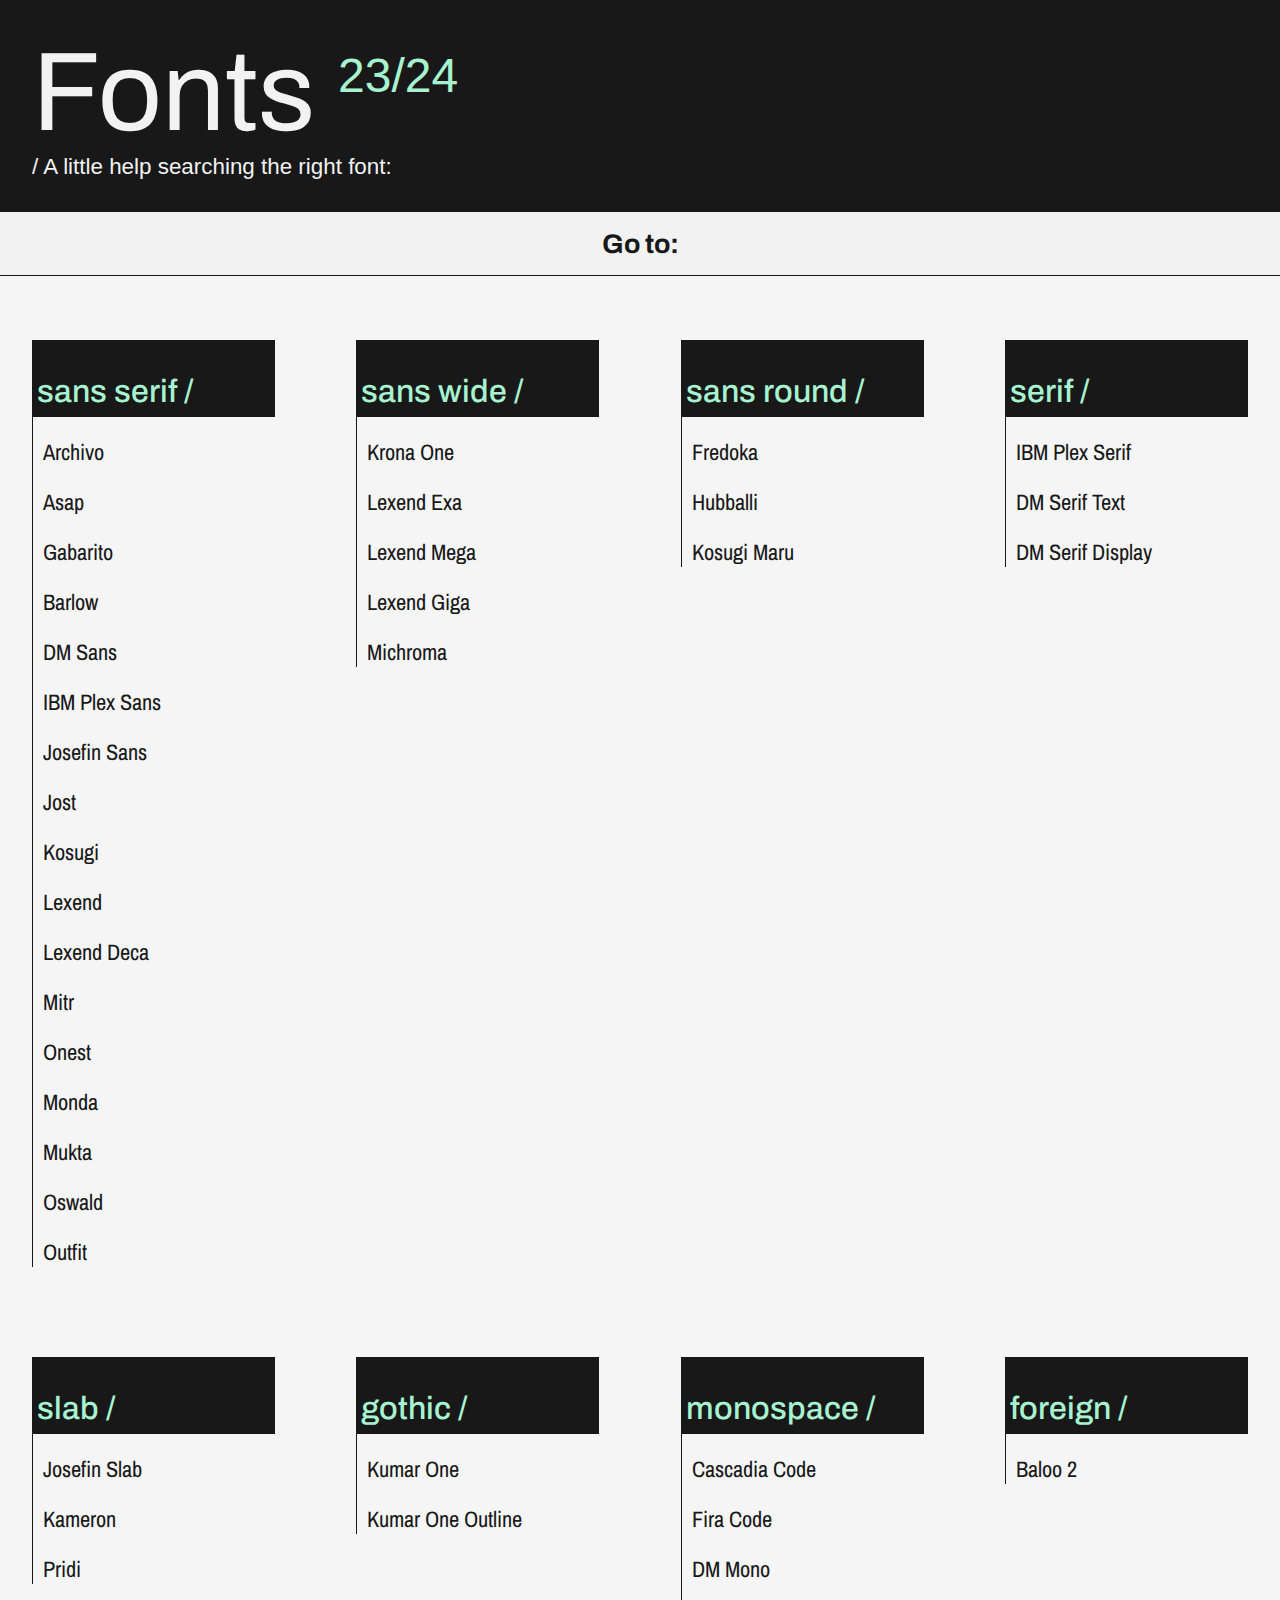
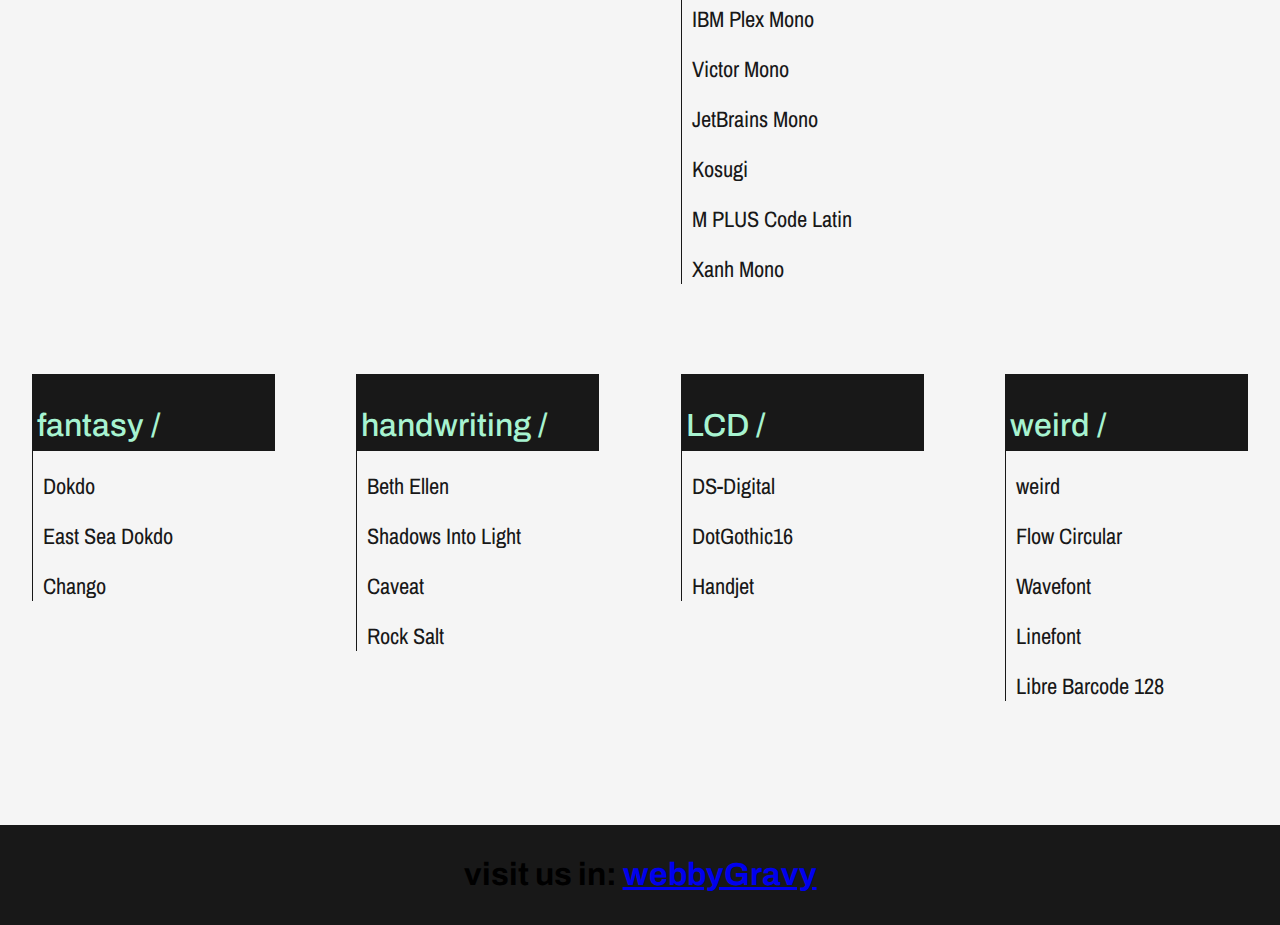
<file: index.html>
<!DOCTYPE html>
<html lang="en">

<head>
    <meta charset="UTF-8">
    <meta name="viewport" content="width=device-width, initial-scale=1.0">
    <title>Fonts 23/24:</title>
    <link rel="shortcut icon" href="./img/favicon-wg.svg" type="image/x-icon" />
    <link rel="stylesheet" href="style.css">
    <link rel="preconnect" href="https://fonts.googleapis.com">
    <link rel="preconnect" href="https://fonts.gstatic.com" crossorigin>
    <link
        href="https://fonts.googleapis.com/css2?family=Archivo+Narrow:ital,wght@0,400..700;1,400..700&family=Archivo:ital,wght@0,100..900;1,100..900&family=Gabarito:wght@400..900&family=Manrope:wght@200..800&family=Source+Code+Pro:ital,wght@0,200..900;1,200..900&display=swap"
        rel="stylesheet">
</head>

<body>

    <header>
        <!-- heading -->
        <div id="heading">
            <h1>Fonts <sup>23/24</sup></h1>
            <h2>/ A little help searching the right font: </h2>
        </div>
        <!-- dropdown menu -->
        <div class="dropdown">
            <button class="dropdown-hover">Go to:</button>
            <div class="dropdown-menu">
                <a href="#sans-serif">sans serif</a>
                <a href="#sans-wide">sans serif wide</a>
                <a href="#sans-rounded">sans serif rounded</a>
                <a href="#serif">serif</a>
                <a href="#slab">slab</a>
                <a href="#gothic">gothic</a>
                <a href="#monospace">monospace</a>
                <a href="#foreign">foreign</a>
                <a href="#fantasy">fantasy</a>
                <a href="#hand">handwriting</a>
                <a href="#lcd">LCD</a>
                <a href="#weird">weird</a>
            </div>
        </div>
    </header>

    <!-- main content -->
    <main>
        <div class="card-container">
            <!-- sans-serif fonts -->
            <ul id="sans-serif" class="card">
                <h3>sans serif /</h3>
                <div class="list">
                    <li><a href="https://fonts.google.com/specimen/Archivo?query=archivo">Archivo</a></li>
                    <li><a href="https://fonts.google.com/specimen/Asap?query=Asap">Asap</a></li>
                    <li><a href="https://fonts.google.com/specimen/Gabarito?query=gabarito">Gabarito</a></li>
                    <li><a href="https://fonts.google.com/specimen/Barlow?query=barlow">Barlow</a></li>
                    <li><a href="https://fonts.google.com/specimen/DM+Sans?query=DM+Sans">DM Sans</a></li>
                    <li><a href="https://fonts.google.com/specimen/IBM+Plex+Sans?query=IBM+Plex+Sans">IBM Plex Sans</a>
                    </li>
                    <li><a href="https://fonts.google.com/specimen/Josefin+Sans?query=Josefin+Sans">Josefin Sans</a>
                    </li>
                    <li><a href="https://fonts.google.com/specimen/Jost?query=Jost">Jost</a></li>
                    <li><a href="https://fonts.google.com/specimen/Kosugi?query=Kosugi">Kosugi</a></li>
                    <li><a href="https://fonts.google.com/specimen/Lexend?query=Lexend">Lexend</a></li>
                    <li><a href="https://fonts.google.com/specimen/Lexend+Deca?query=Lexend+deca">Lexend Deca</a></li>
                    <li><a href="https://fonts.google.com/specimen/Mitr?query=mitr">Mitr</a></li>
                    <li><a href="https://fonts.google.com/specimen/Onest?query=onest">Onest</a></li>
                    <li><a href="https://fonts.google.com/specimen/Monda?query=monda">Monda</a></li>
                    <li><a href="https://fonts.google.com/specimen/Mukta?query=mukta">Mukta</a></li>
                    <li><a href="https://fonts.google.com/specimen/Oswald?query=oswald">Oswald</a></li>
                    <li><a href="https://fonts.google.com/specimen/Outfit?query=outfit">Outfit</a></li>
                </div>
            </ul>

            <!-- sans wide fonts -->
            <ul id="sans-wide" class="card">
                <h3>sans wide /</h3>
                <div class="list">
                    <li><a href="https://fonts.google.com/specimen/Krona+One?query=Krona+One">Krona One</a></li>
                    <li><a href="https://fonts.google.com/specimen/Lexend+Exa?query=Lexend+Exa">Lexend Exa</a></li>
                    <li><a href="https://fonts.google.com/specimen/Lexend+Mega?query=Lexend+Mega">Lexend Mega</a></li>
                    <li><a href="https://fonts.google.com/specimen/Lexend+Giga?query=Lexend+Giga">Lexend Giga</a></li>
                    <li><a href="https://fonts.google.com/specimen/Michroma?query=Michroma">Michroma</a></li>
                </div>
            </ul>

            <!-- sans rounded -->
            <ul id="sans-rounded" class="card">
                <h3>sans round /</h3>
                <div class="list">
                    <li><a href="https://fonts.google.com/specimen/Fredoka?query=Fredoka">Fredoka</a></li>
                    <li><a href="https://fonts.google.com/specimen/Hubballi?query=Hubballi">Hubballi</a></li>
                    <li><a href="https://fonts.google.com/specimen/Kosugi+Maru?query=++++Kosugi+Maru">Kosugi Maru</a>
                    </li>
                </div>
            </ul>

            <!-- serif -->
            <ul id="serif" class="card">
                <h3>serif /</h3>
                <div class="list">
                    <li><a href="https://fonts.google.com/specimen/IBM+Plex+Serif?query=IBM+Plex+Serif">IBM Plex
                            Serif</a>
                    </li>
                    <li><a href="https://fonts.google.com/specimen/DM+Serif+Text?query=dm+serif">DM Serif Text</a></li>
                    <li><a href="https://fonts.google.com/specimen/DM+Serif+Display?query=dm+serif">DM Serif Display</a>
                    </li>
                </div>
            </ul>

            <!-- slab -->
            <ul id="slab" class="card">
                <h3>slab /</h3>
                <div class="list">
                    <li><a href="https://fonts.google.com/specimen/Josefin+Slab?query=Josefin+Slab">Josefin Slab</a>
                    </li>
                    <li><a href="https://fonts.google.com/specimen/Kameron?query=Kameron">Kameron</a></li>
                    <li><a href="https://fonts.google.com/specimen/Pridi?query=Pridi">Pridi</a></li>
                </div>
            </ul>

            <!-- gohic -->
            <ul id="gothic" class="card">
                <h3>gothic /</h3>
                <div class="list">
                    <li><a href="https://fonts.google.com/specimen/Kumar+One?query=kumar">Kumar One</a></li>
                    <li><a href="https://fonts.google.com/specimen/Kumar+One+Outline?query=kumar+one">Kumar One
                            Outline</a>
                    </li>
                </div>
            </ul>

            <!-- monospace -->
            <ul id="monospace" class="card">
                <h3>monospace /</h3>
                <div class="list">
                    <li><a href="https://www.fontsquirrel.com/fonts/cascadia-code">Cascadia Code</a></li>
                    <li><a href="https://fonts.google.com/specimen/Fira+Code?query=fira">Fira Code</a></li>
                    <li><a href="https://fonts.google.com/specimen/DM+Mono?query=DM+Mono">DM Mono</a></li>
                    <li><a href="https://fonts.google.com/specimen/IBM+Plex+Mono?query=IBM+Plex+Mono">IBM Plex Mono</a>
                    </li>
                    <li><a href="https://rubjo.github.io/victor-mono/">Victor Mono</a></li>
                    <li><a href="https://fonts.google.com/specimen/JetBrains+Mono?query=jet">JetBrains Mono</a></li>
                    <li><a href="https://fonts.google.com/specimen/Kosugi?query=Kosugi">Kosugi</a></li>
                    <li><a href="https://fonts.google.com/specimen/M+PLUS+Code+Latin?query=M+PLUS+Code+Latin">M PLUS
                            Code Latin</a></li>
                    <li><a href="https://fonts.google.com/specimen/Xanh+Mono?query=Xanh+Mono">Xanh Mono</a>
                    </li>
                </div>
            </ul>

            <!-- foreign -->
            <ul id="foreign" class="card">
                <h3>foreign /</h3>
                <div class="list">
                    <li><a href="https://fonts.google.com/specimen/Baloo+2?query=baloo+2">Baloo 2</a></li>
                </div>
            </ul>

            <!-- fantasy -->
            <ul id="fantasy" class="card">
                <h3>fantasy /</h3>
                <div class="list">
                    <li><a
                            href="https://fonts.google.com/specimen/Dokdo?preview.text=hit%20and%20run&query=dokdo">Dokdo</a>
                    </li>
                    <li><a
                            href="https://fonts.google.com/specimen/East+Sea+Dokdo?preview.text=hit%20and%20run&query=dokdo">East
                            Sea Dokdo</a></li>
                    <li><a
                            href="https://fonts.google.com/specimen/Chango?preview.text=hit%20and%20run&query=chango">Chango</a>
                    </li>
                </div>
            </ul>

            <!-- handwriting -->
            <ul id="hand" class="card">
                <h3>handwriting /</h3>
                <div class="list">
                    <li><a href="https://fonts.google.com/specimen/Beth+Ellen?preview.text=hit%20and%20run&query=bet+">Beth
                            Ellen</a></li>
                    <li><a
                            href="https://fonts.google.com/specimen/Shadows+Into+Light?preview.text=hit%20and%20run&classification=Handwriting">Shadows
                            Into Light</a></li>
                    <li><a href="https://fonts.google.com/specimen/Caveat?classification=Handwriting">Caveat</a></li>
                    <li><a
                            href="https://fonts.google.com/specimen/Rock+Salt?preview.text=hit%20and%20run&classification=Handwriting">Rock
                            Salt</a></li>
                </div>
            </ul>

            <!-- lcd -->
            <ul id="lcd" class="card">
                <h3>LCD /</h3>
                <div class="list">
                    <li><a href="https://www.dafont.com/es/ds-digital.font">DS-Digital</a></li>
                    <li><a
                            href="https://fonts.google.com/specimen/DotGothic16?preview.text=hit%20and%20run&query=DotGothic16">DotGothic16</a>
                    </li>
                    <li><a
                            href="https://fonts.google.com/specimen/Handjet?preview.text=hit%20and%20run&query=Handjet">Handjet</a>
                    </li>
                </div>
            </ul>

            <ul id="weird" class="card">
                <h3>weird /</h3>
                <div class="list">
                    <li><a href="https://www.dafont.com/es/ds-digital.font">weird</a></li>
                    <li><a
                            href="https://fonts.google.com/specimen/Flow+Circular?preview.text=hit%20and%20run&query=Flow+Circular">Flow
                            Circular</a>
                    </li>
                    <li><a
                            href="https://fonts.google.com/specimen/Wavefont?preview.text=hit%20and%20run&query=Wavefont">Wavefont</a>
                    </li>
                    <li><a
                            href="https://fonts.google.com/specimen/Linefont?preview.text=hit%20and%20run&query=Linefont">Linefont</a>
                    </li>
                    <li><a
                            href="https://fonts.google.com/specimen/Libre+Barcode+128?preview.text=hit%20and%20run&query=Libre+Barcode">Libre
                            Barcode 128</a>
                    </li>
                </div>
            </ul>
        </div>

    </main>

    <footer>
        <h4>visit us in: <a href="https://elbob-mx.github.io/website-webbygravy/">webbyGravy</a></h4>
    </footer>

</body>

</html>
</file>
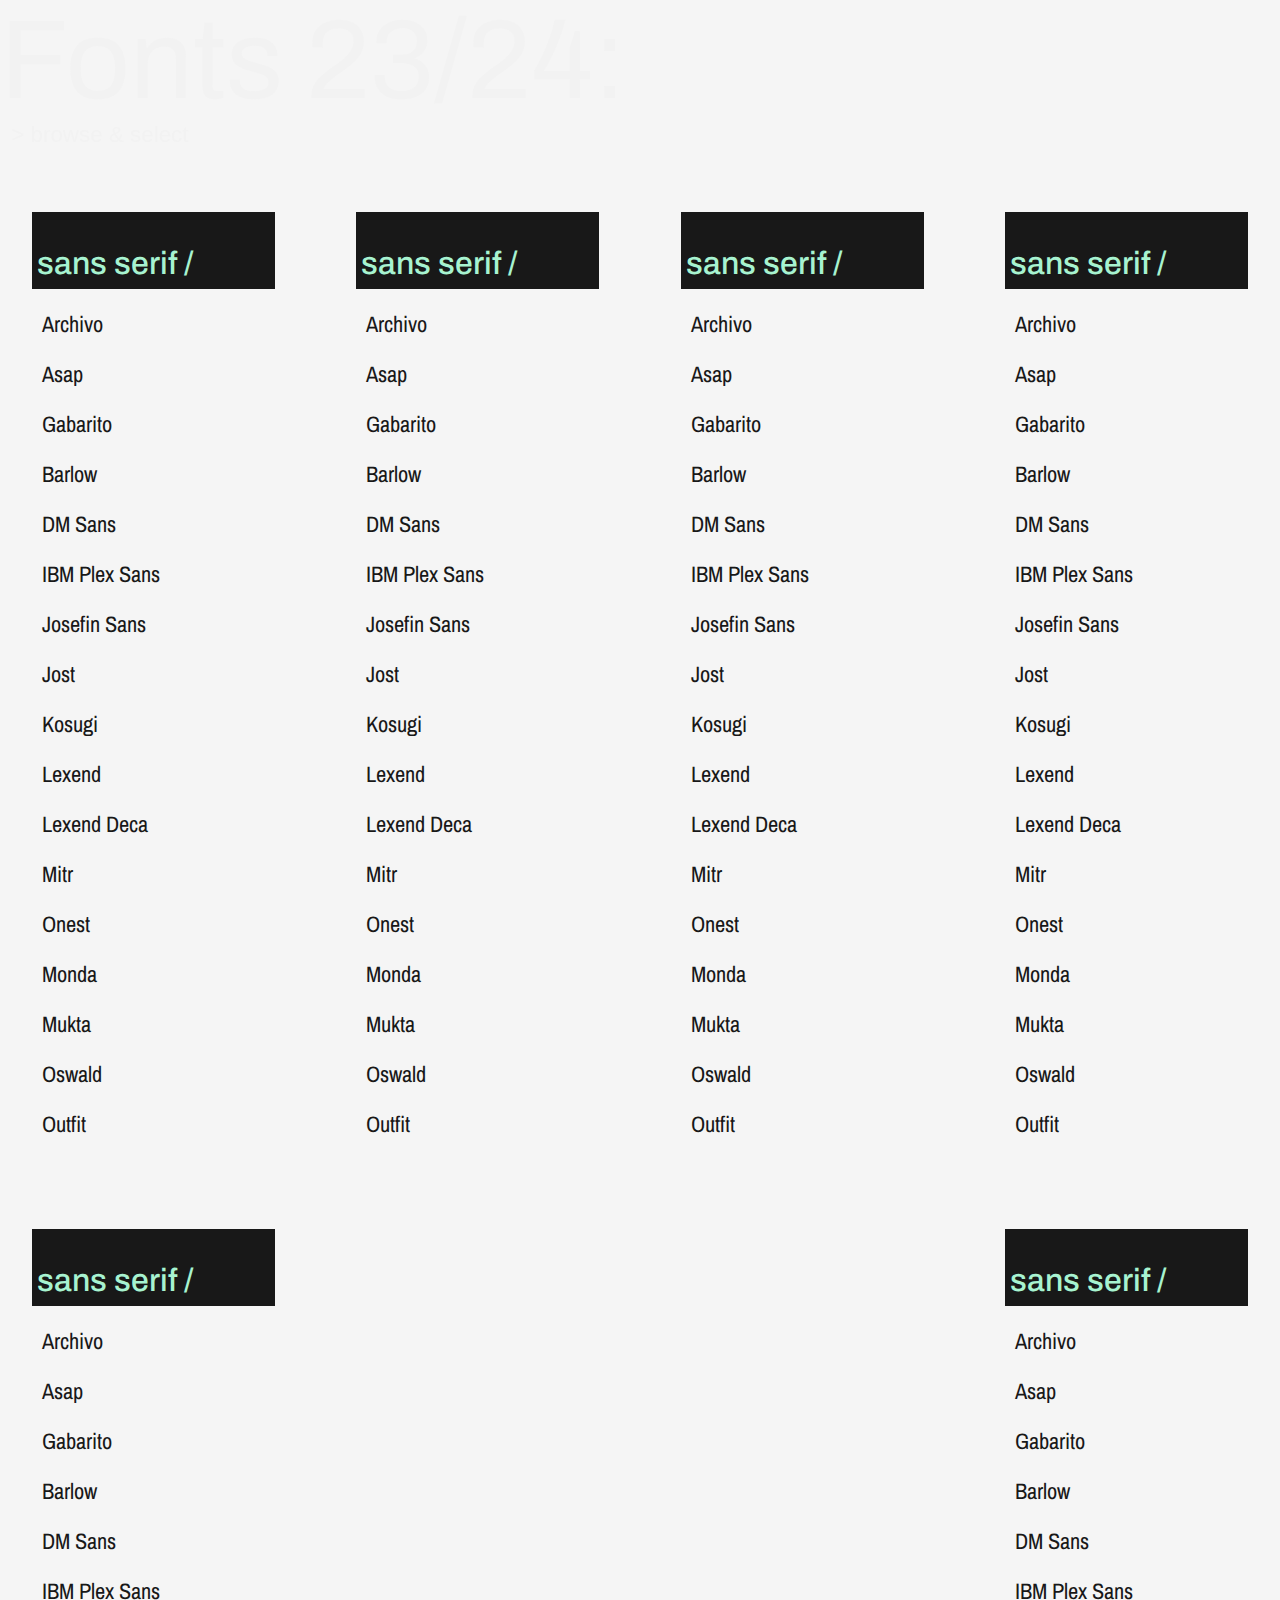
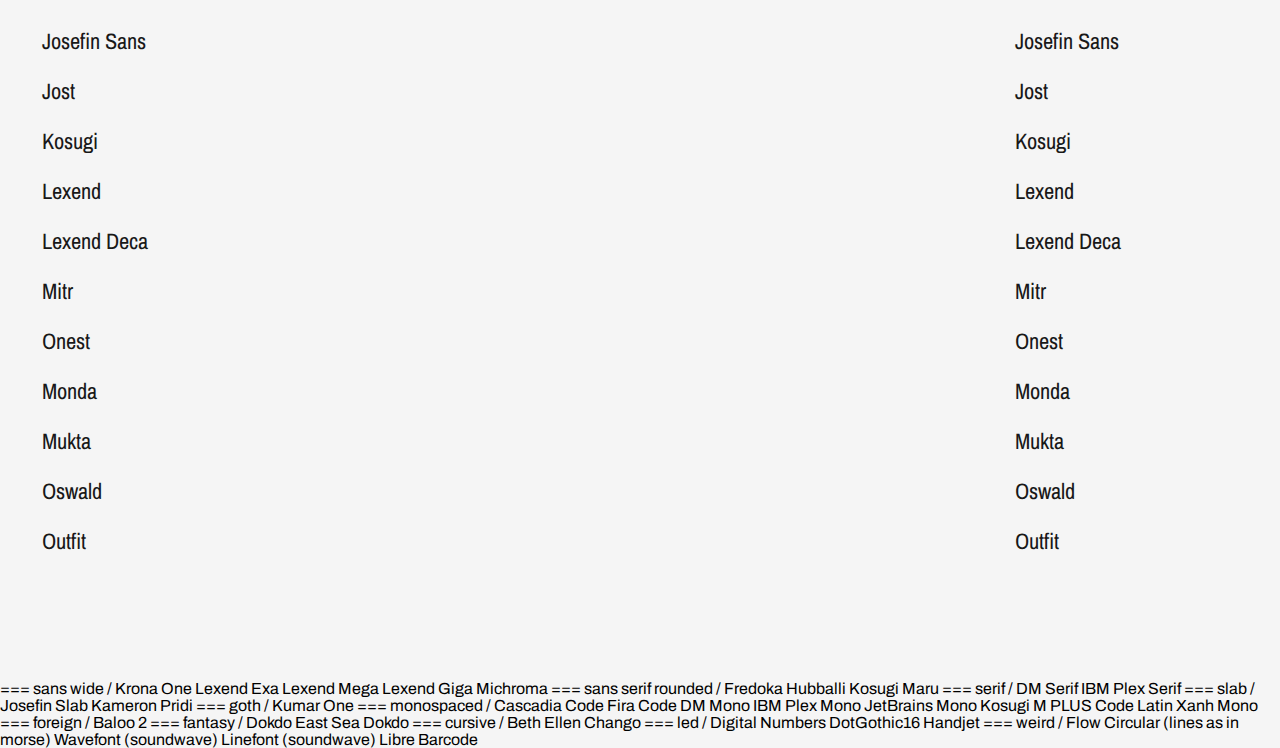
<file: fonts-23-24.html>
<!DOCTYPE html>
<html lang="en">

<head>
    <meta charset="UTF-8">
    <meta name="viewport" content="width=device-width, initial-scale=1.0">
    <title>Fonts 23/24:</title>
    <link rel="stylesheet" href="style.css">
    <link rel="preconnect" href="https://fonts.googleapis.com">
    <link rel="preconnect" href="https://fonts.gstatic.com" crossorigin>
    <link
        href="https://fonts.googleapis.com/css2?family=Archivo+Narrow:ital,wght@0,400..700;1,400..700&family=Archivo:ital,wght@0,100..900;1,100..900&family=Gabarito:wght@400..900&family=Source+Code+Pro:ital,wght@0,200..900;1,200..900&display=swap"
        rel="stylesheet">
</head>

<body>

    <header>
        <h1>Fonts 23/24:</h1>
        <h2>&ensp;> browse & select</h2>
    </header>

    <div class="card-container">
        <!-- sans-serif fonts -->
        <ul class="card">
            <h3>sans serif /</h3>
            <li><a href="https://fonts.google.com/specimen/Archivo?query=archivo">Archivo</a></li>
            <li><a href="https://fonts.google.com/specimen/Asap?query=Asap">Asap</a></li>
            <li><a href="https://fonts.google.com/specimen/Gabarito?query=gabarito">Gabarito</a></li>
            <li><a href="https://fonts.google.com/specimen/Barlow?query=barlow">Barlow</a></li>
            <li><a href="https://fonts.google.com/specimen/DM+Sans?query=DM+Sans">DM Sans</a></li>
            <li><a href="https://fonts.google.com/specimen/IBM+Plex+Sans?query=IBM+Plex+Sans">IBM Plex Sans</a></li>
            <li><a href="https://fonts.google.com/specimen/Josefin+Sans?query=Josefin+Sans">Josefin Sans</a></li>
            <li><a href="https://fonts.google.com/specimen/Jost?query=Jost">Jost</a></li>
            <li><a href="https://fonts.google.com/specimen/Kosugi?query=Kosugi">Kosugi</a></li>
            <li><a href="">Lexend</a></li>
            <li><a href="">Lexend Deca</a></li>
            <li><a href="">Mitr</a></li>
            <li><a href="">Onest</a></li>
            <li><a href="">Monda</a></li>
            <li><a href="">Mukta</a></li>
            <li><a href="">Oswald</a></li>
            <li><a href="">Outfit</a></li>
        </ul>

        <ul class="card">
            <h3>sans serif /</h3>
            <li><a href="https://fonts.google.com/specimen/Archivo?query=archivo">Archivo</a></li>
            <li><a href="https://fonts.google.com/specimen/Asap?query=Asap">Asap</a></li>
            <li><a href="https://fonts.google.com/specimen/Gabarito?query=gabarito">Gabarito</a></li>
            <li><a href="https://fonts.google.com/specimen/Barlow?query=barlow">Barlow</a></li>
            <li><a href="https://fonts.google.com/specimen/DM+Sans?query=DM+Sans">DM Sans</a></li>
            <li><a href="https://fonts.google.com/specimen/IBM+Plex+Sans?query=IBM+Plex+Sans">IBM Plex Sans</a></li>
            <li><a href="https://fonts.google.com/specimen/Josefin+Sans?query=Josefin+Sans">Josefin Sans</a></li>
            <li><a href="https://fonts.google.com/specimen/Jost?query=Jost">Jost</a></li>
            <li><a href="https://fonts.google.com/specimen/Kosugi?query=Kosugi">Kosugi</a></li>
            <li><a href="">Lexend</a></li>
            <li><a href="">Lexend Deca</a></li>
            <li><a href="">Mitr</a></li>
            <li><a href="">Onest</a></li>
            <li><a href="">Monda</a></li>
            <li><a href="">Mukta</a></li>
            <li><a href="">Oswald</a></li>
            <li><a href="">Outfit</a></li>
        </ul>

        <ul class="card">
            <h3>sans serif /</h3>
            <li><a href="https://fonts.google.com/specimen/Archivo?query=archivo">Archivo</a></li>
            <li><a href="https://fonts.google.com/specimen/Asap?query=Asap">Asap</a></li>
            <li><a href="https://fonts.google.com/specimen/Gabarito?query=gabarito">Gabarito</a></li>
            <li><a href="https://fonts.google.com/specimen/Barlow?query=barlow">Barlow</a></li>
            <li><a href="https://fonts.google.com/specimen/DM+Sans?query=DM+Sans">DM Sans</a></li>
            <li><a href="https://fonts.google.com/specimen/IBM+Plex+Sans?query=IBM+Plex+Sans">IBM Plex Sans</a></li>
            <li><a href="https://fonts.google.com/specimen/Josefin+Sans?query=Josefin+Sans">Josefin Sans</a></li>
            <li><a href="https://fonts.google.com/specimen/Jost?query=Jost">Jost</a></li>
            <li><a href="https://fonts.google.com/specimen/Kosugi?query=Kosugi">Kosugi</a></li>
            <li><a href="">Lexend</a></li>
            <li><a href="">Lexend Deca</a></li>
            <li><a href="">Mitr</a></li>
            <li><a href="">Onest</a></li>
            <li><a href="">Monda</a></li>
            <li><a href="">Mukta</a></li>
            <li><a href="">Oswald</a></li>
            <li><a href="">Outfit</a></li>
        </ul>

        <ul class="card">
            <h3>sans serif /</h3>
            <li><a href="https://fonts.google.com/specimen/Archivo?query=archivo">Archivo</a></li>
            <li><a href="https://fonts.google.com/specimen/Asap?query=Asap">Asap</a></li>
            <li><a href="https://fonts.google.com/specimen/Gabarito?query=gabarito">Gabarito</a></li>
            <li><a href="https://fonts.google.com/specimen/Barlow?query=barlow">Barlow</a></li>
            <li><a href="https://fonts.google.com/specimen/DM+Sans?query=DM+Sans">DM Sans</a></li>
            <li><a href="https://fonts.google.com/specimen/IBM+Plex+Sans?query=IBM+Plex+Sans">IBM Plex Sans</a></li>
            <li><a href="https://fonts.google.com/specimen/Josefin+Sans?query=Josefin+Sans">Josefin Sans</a></li>
            <li><a href="https://fonts.google.com/specimen/Jost?query=Jost">Jost</a></li>
            <li><a href="https://fonts.google.com/specimen/Kosugi?query=Kosugi">Kosugi</a></li>
            <li><a href="">Lexend</a></li>
            <li><a href="">Lexend Deca</a></li>
            <li><a href="">Mitr</a></li>
            <li><a href="">Onest</a></li>
            <li><a href="">Monda</a></li>
            <li><a href="">Mukta</a></li>
            <li><a href="">Oswald</a></li>
            <li><a href="">Outfit</a></li>
        </ul>

        <ul class="card">
            <h3>sans serif /</h3>
            <li><a href="https://fonts.google.com/specimen/Archivo?query=archivo">Archivo</a></li>
            <li><a href="https://fonts.google.com/specimen/Asap?query=Asap">Asap</a></li>
            <li><a href="https://fonts.google.com/specimen/Gabarito?query=gabarito">Gabarito</a></li>
            <li><a href="https://fonts.google.com/specimen/Barlow?query=barlow">Barlow</a></li>
            <li><a href="https://fonts.google.com/specimen/DM+Sans?query=DM+Sans">DM Sans</a></li>
            <li><a href="https://fonts.google.com/specimen/IBM+Plex+Sans?query=IBM+Plex+Sans">IBM Plex Sans</a></li>
            <li><a href="https://fonts.google.com/specimen/Josefin+Sans?query=Josefin+Sans">Josefin Sans</a></li>
            <li><a href="https://fonts.google.com/specimen/Jost?query=Jost">Jost</a></li>
            <li><a href="https://fonts.google.com/specimen/Kosugi?query=Kosugi">Kosugi</a></li>
            <li><a href="">Lexend</a></li>
            <li><a href="">Lexend Deca</a></li>
            <li><a href="">Mitr</a></li>
            <li><a href="">Onest</a></li>
            <li><a href="">Monda</a></li>
            <li><a href="">Mukta</a></li>
            <li><a href="">Oswald</a></li>
            <li><a href="">Outfit</a></li>
        </ul>

        <ul class="card">
            <h3>sans serif /</h3>
            <li><a href="https://fonts.google.com/specimen/Archivo?query=archivo">Archivo</a></li>
            <li><a href="https://fonts.google.com/specimen/Asap?query=Asap">Asap</a></li>
            <li><a href="https://fonts.google.com/specimen/Gabarito?query=gabarito">Gabarito</a></li>
            <li><a href="https://fonts.google.com/specimen/Barlow?query=barlow">Barlow</a></li>
            <li><a href="https://fonts.google.com/specimen/DM+Sans?query=DM+Sans">DM Sans</a></li>
            <li><a href="https://fonts.google.com/specimen/IBM+Plex+Sans?query=IBM+Plex+Sans">IBM Plex Sans</a></li>
            <li><a href="https://fonts.google.com/specimen/Josefin+Sans?query=Josefin+Sans">Josefin Sans</a></li>
            <li><a href="https://fonts.google.com/specimen/Jost?query=Jost">Jost</a></li>
            <li><a href="https://fonts.google.com/specimen/Kosugi?query=Kosugi">Kosugi</a></li>
            <li><a href="">Lexend</a></li>
            <li><a href="">Lexend Deca</a></li>
            <li><a href="">Mitr</a></li>
            <li><a href="">Onest</a></li>
            <li><a href="">Monda</a></li>
            <li><a href="">Mukta</a></li>
            <li><a href="">Oswald</a></li>
            <li><a href="">Outfit</a></li>
        </ul>
    </div>

    ===
    sans wide /
    Krona One
    Lexend Exa
    Lexend Mega
    Lexend Giga
    Michroma

    ===
    sans serif rounded /
    Fredoka
    Hubballi
    Kosugi Maru

    ===
    serif /
    DM Serif
    IBM Plex Serif

    ===
    slab /
    Josefin Slab
    Kameron
    Pridi

    ===
    goth /
    Kumar One

    ===
    monospaced /
    Cascadia Code
    Fira Code
    DM Mono
    IBM Plex Mono
    JetBrains Mono
    Kosugi
    M PLUS Code Latin
    Xanh Mono

    ===
    foreign /
    Baloo 2

    ===
    fantasy /
    Dokdo
    East Sea Dokdo

    ===
    cursive /
    Beth Ellen
    Chango

    ===
    led /
    Digital Numbers
    DotGothic16
    Handjet

    ===
    weird /
    Flow Circular (lines as in morse)
    Wavefont (soundwave)
    Linefont (soundwave)
    Libre Barcode

</body>

</html>
</file>
<file: style.css>
/* desktop */
* {
  box-sizing: border-box;
  font-family: "Archivo", sans-serif;
  margin: 0;
  padding: 0;
}
html,
body {
  background-color: whitesmoke;
  margin: 0 auto;
  min-height: 100%;
}
header {
  width: 100%;
  position: sticky;
  top: 0;
  color: #f2f2f2;
  z-index: 50;
  display: flex;
  flex-direction: column;
  flex-wrap: wrap;
  justify-content: center;
}
#heading {
  padding: 2rem;
  background-color: #181818;
}
.dropdown {
  position: relative;
  display: flex;
  width: 100%;
  text-align: center;
  font-size: 1.4rem;
  font-weight: bold;
  display: inline-block;
  border-bottom: 1px solid #181818;
  background-color: #f2f2f2;
  z-index: 50;
  justify-content: center;
  flex-direction: column;
  height: 4rem;
}
.dropdown-hover {
  display: inline-block;
  padding: 10px;
  background-color: #f2f2f2;
  color: #181818;
  font-size: larger;
  font-weight: 700;
  cursor: pointer;
  border: none;
  width: 100%;
  transition: 300ms;
  height: 100%;
}
.dropdown-hover:hover {
  width: 100%;
  background-color: #a7f3d0;
}
.dropdown-menu {
  position: absolute;
  display: none;
  top: 100%;
  left: 0;
  min-width: 100%;
  background-color: #f2f2f2;
}
.dropdown-menu:hover {
  height: auto;
}
.dropdown:hover .dropdown-menu {
  display: flex;
  flex-direction: row;
  row-gap: 15px;
  column-gap: 30px;
  flex-wrap: wrap;
  justify-content: center;
  border-bottom: 1px solid #181818;
  border-top: 1px solid #181818;
  height: auto;
  padding: 2rem;
}
.dropdown-menu a {
  text-decoration: none;
  font-family: "Archivo", sans-serif;
  font-weight: 700;
  color: #181818;
  font-size: 1.5rem;
  width: fit-content;
  padding: 3px 8px;
}
.dropdown-menu a:hover {
  background-color: #181818;
  color: #f2f2f2;
  padding: 3px 8px;
}
h1 {
  font-family: "Archivo", sans-serif;
  font-size: 7rem;
  font-weight: 400;
  height: fit-content;
}
h2 {
  font-family: Arial, Helvetica, sans-serif;
  font-size: 1.4rem;
  font-weight: lighter;
}
sup {
  font-family: Arial, Helvetica, sans-serif;
  font-size: 3rem;
  color: #a7f3d0;
}
h3 {
  background-color: #181818;
  color: #a7f3d0;
  font-family: "Archivo", sans-serif;
  font-size: 2rem;
  font-weight: 500;
  padding: 34px 13px 8px 5px;
  margin-top: 0;
  width: 100%;
}
.card-container {
  scroll-padding-top: 2rem;
  display: flex;
  flex-direction: row;
  flex-wrap: wrap;
  padding: 4rem 2rem;
  flex-grow: 1;
  justify-content: space-between;
  gap: 30px;
  height: auto;
}
.card {
  scroll-padding-top: 2rem;
  margin: 0 0 60px 0;
  flex-basis: 20%;
}

/* mobile */
@media (max-width: 767px) {
  header {
    position: sticky;
    top: 0;
    width: 100%;
    color: #f2f2f2;
    z-index: 50;
    scroll-snap-stop: normal;
    background-color: #181818;
  }
  h1 {
    font-family: Arial, Helvetica, sans-serif;
    font-size: 2rem;
  }
  h2 {
    font-size: 1rem;
  }
  h3 {
    background-color: #181818;
    width: 95%;
    scroll-snap-type: proximity;
    padding: 34px 21px 13px 8px;
    margin-top: 20px;
    font-size: xx-large;
  }
  sup {
    font-size: 1.5rem;
    color: #a7f3d0;
  }
  .dropdown {
    background-color: #f2f2f2;
    box-shadow: none;
  }
  .dropdown-hover {
    border: none;
    width: 100%;
  }
  .dropdown-menu {
    width: 100px;
  }
  .dropdown-menu a {
    width: 100%;
    font-size: 1.5rem;
  }
  .card-container {
    display: flex;
    flex-direction: column;
    flex-wrap: wrap;
    padding: 0 0;
  }
  .card {
    padding: 0 0 0 20px;
    width: -webkit-fill-available;
    flex-basis: 100%;
  }
  .card a {
    font-size: x-large;
  }
}

/* desktop */
.list {
  border-left: 1px solid #181818;
}
li {
  list-style-type: none;
  padding-top: 20px;
}
li a {
  color: #181818;
  font-family: "Archivo Narrow", sans-serif;
  font-size: 1.4rem;
  padding: 3px 4px 3px 4px;
  text-decoration: none;
  transition: 300ms;
  padding-left: 10px;
  scroll-snap-type: y mandatory;
}
li a:hover {
  background-color: #181818;
  color: #f2f2f2;
  padding: 3px 60px 3px 4px;
  transition: 400ms;
  padding-left: 10px;
}
footer {
  background-color: #181818;
  height: 100px;
  text-align: center;
  font-family: monospace;
  padding: 2rem 0;
  font-size: 2rem;
}
</file>
